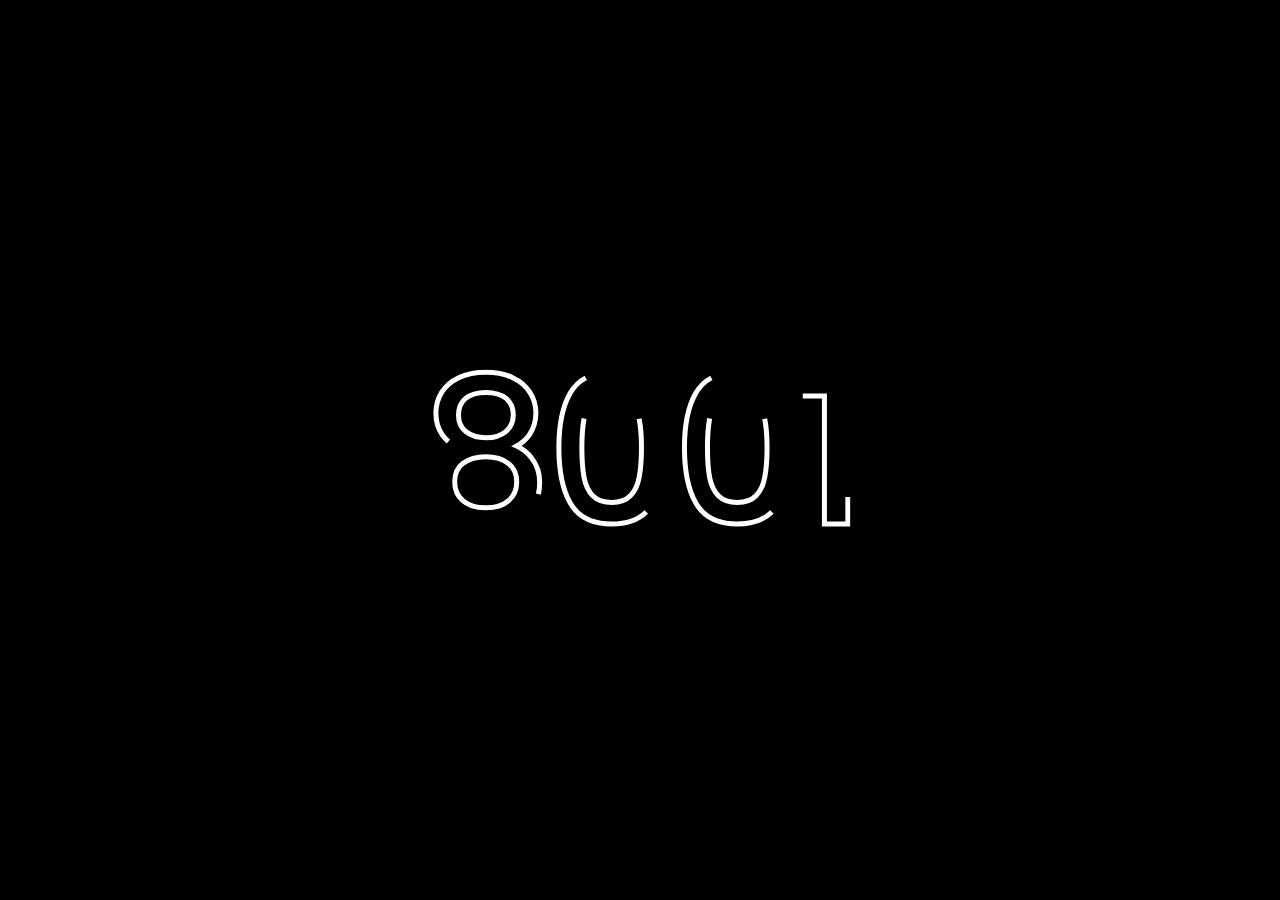
<file: index.html>
<!DOCTYPE html>
<html lang="en">
<head>
    <meta charset="UTF-8">
    <meta name="viewport" content="width=device-width, initial-scale=1.0">
    <link rel="stylesheet" type="text/css" href="style.css">
    <title>Document</title>
</head>

<script src="app.js"></script>

<body>
    
</body>
</html>

<svg id="logo" width="421" height="161" viewBox="0 0 421 161" fill="none" xmlns="http://www.w3.org/2000/svg">
    <path d="M99.7248 65.462L99.7328 65.451L99.7406 65.4399C104.194 59.1186 106.397 51.8067 106.397 43.6C106.397 35.9539 104.41 29.0179 100.41 22.8639C96.5194 16.537 90.7257 11.6449 83.1727 8.14315C75.6844 4.47558 66.6942 2.7 56.2969 2.7C45.8898 2.7 36.8359 4.4789 29.2213 8.14317C21.7846 11.6528 16.0588 16.5538 12.1728 22.8814C8.3112 29.036 6.39687 35.9654 6.39687 43.6C6.39687 52.0336 8.51255 59.3631 12.8625 65.4531C16.0982 69.983 20.3578 73.6641 25.5812 76.5208C19.4955 79.2395 14.4494 83.23 10.4969 88.5C5.33466 95.3829 2.79688 103.592 2.79688 113C2.79688 122.096 5.04268 130.183 9.6037 137.167L9.61018 137.177L9.61675 137.187C14.1579 143.999 20.4566 149.284 28.4267 153.059L28.4503 153.071L28.4742 153.081C36.5859 156.718 45.8789 158.5 56.2969 158.5C66.7148 158.5 76.0079 156.718 84.1195 153.081L84.1284 153.077L84.1372 153.073C92.372 149.305 98.8217 144.02 103.377 137.187L103.384 137.177L103.39 137.167C107.951 130.183 110.197 122.096 110.197 113C110.197 103.587 107.589 95.4323 102.279 88.6765C98.3084 83.3901 93.2365 79.3539 87.1166 76.559C92.1982 73.7495 96.4147 70.0535 99.7248 65.462ZM33.5622 93.8255L33.5762 93.8154L33.59 93.8051C39.3232 89.5358 46.8253 87.3 56.2969 87.3C65.8988 87.3 73.3741 89.6003 78.9561 93.9688L78.9695 93.9793L78.9831 93.9896C84.3909 98.1042 87.1969 104.107 87.1969 112.4C87.1969 120.27 84.4669 126.424 79.0595 131.111C73.6339 135.813 66.1423 138.3 56.2969 138.3C46.4607 138.3 38.8914 135.817 33.324 131.102C27.9234 126.417 25.1969 120.265 25.1969 112.4C25.1969 103.83 28.0735 97.7961 33.5622 93.8255ZM209.608 49.2437L209.613 49.267L209.617 49.2903C211.175 57.0771 211.969 66.7018 211.969 78.2C211.969 90.1031 211.174 99.9962 209.616 107.917L209.612 107.937L209.608 107.956C208.212 115.699 205.265 121.747 200.877 126.257L200.865 126.269L200.853 126.282C196.794 130.572 190.742 132.9 182.269 132.9C173.663 132.9 167.467 130.571 163.273 126.27C159.006 121.753 156.054 115.693 154.525 107.936C153.096 100.002 152.369 90.1015 152.369 78.2C152.369 66.701 153.096 57.0674 154.525 49.267C156.053 41.5093 159.006 35.4473 163.273 30.9305C167.467 26.6285 173.663 24.3 182.269 24.3C190.742 24.3 196.794 26.6277 200.853 30.918L200.865 30.9308L200.877 30.9434C205.265 35.4533 208.212 41.5005 209.608 49.2437ZM335.194 49.2437L335.199 49.267L335.203 49.2903C336.761 57.0771 337.555 66.7018 337.555 78.2C337.555 90.1031 336.76 99.9962 335.202 107.917L335.198 107.937L335.194 107.956C333.798 115.699 330.851 121.747 326.463 126.257L326.451 126.269L326.439 126.282C322.38 130.572 316.328 132.9 307.855 132.9C299.248 132.9 293.052 130.571 288.859 126.269C284.592 121.753 281.64 115.693 280.112 107.938C278.683 100.004 277.955 90.1024 277.955 78.2C277.955 66.7005 278.682 57.0665 280.111 49.2658C281.639 41.509 284.592 35.4475 288.859 30.931C293.052 26.6287 299.248 24.3 307.855 24.3C316.328 24.3 322.38 26.6277 326.439 30.918L326.451 30.9308L326.463 30.9434C330.851 35.4533 333.798 41.5005 335.194 49.2437ZM375.741 24V26.5H378.241H394.941V152V154.5H397.441H415.841H418.341V152V7.39999V4.89999H415.841H378.241H375.741V7.39999V24ZM76.7059 28.9284C81.3595 32.7676 83.7969 38.2666 83.7969 45.8C83.7969 52.5451 81.311 57.9002 76.2974 62.0786C71.3856 66.1502 64.7995 68.3 56.2969 68.3C47.945 68.3 41.3428 66.1587 36.2815 62.0663C31.428 58.0364 28.9969 52.7613 28.9969 46C28.9969 38.3181 31.4441 32.7595 36.0878 28.9284C40.8441 25.0045 47.4844 22.9 56.2969 22.9C65.2529 22.9 71.9555 25.0094 76.7059 28.9284ZM140.908 23.3426C133.129 36.6792 129.369 55.0472 129.369 78.2C129.369 101.747 133.127 120.38 140.904 133.85C148.933 147.758 162.969 154.5 182.269 154.5C201.444 154.5 215.408 147.752 223.434 133.85C231.21 120.38 234.969 101.747 234.969 78.2C234.969 55.0472 231.208 36.6792 223.43 23.3426C215.403 9.44528 201.44 2.7 182.269 2.7C162.972 2.7 148.938 9.43925 140.908 23.3426ZM266.492 23.3453C258.715 36.6817 254.955 55.0487 254.955 78.2C254.955 101.747 258.713 120.38 266.49 133.85C274.519 147.758 288.555 154.5 307.855 154.5C327.03 154.5 340.994 147.752 349.02 133.85C356.796 120.38 360.555 101.747 360.555 78.2C360.555 55.0487 356.795 36.6817 349.017 23.3453C340.99 9.44615 327.028 2.7 307.855 2.7C288.557 2.7 274.522 9.44012 266.492 23.3453Z" stroke="white" stroke-width="5"/>
    </svg>
</file>
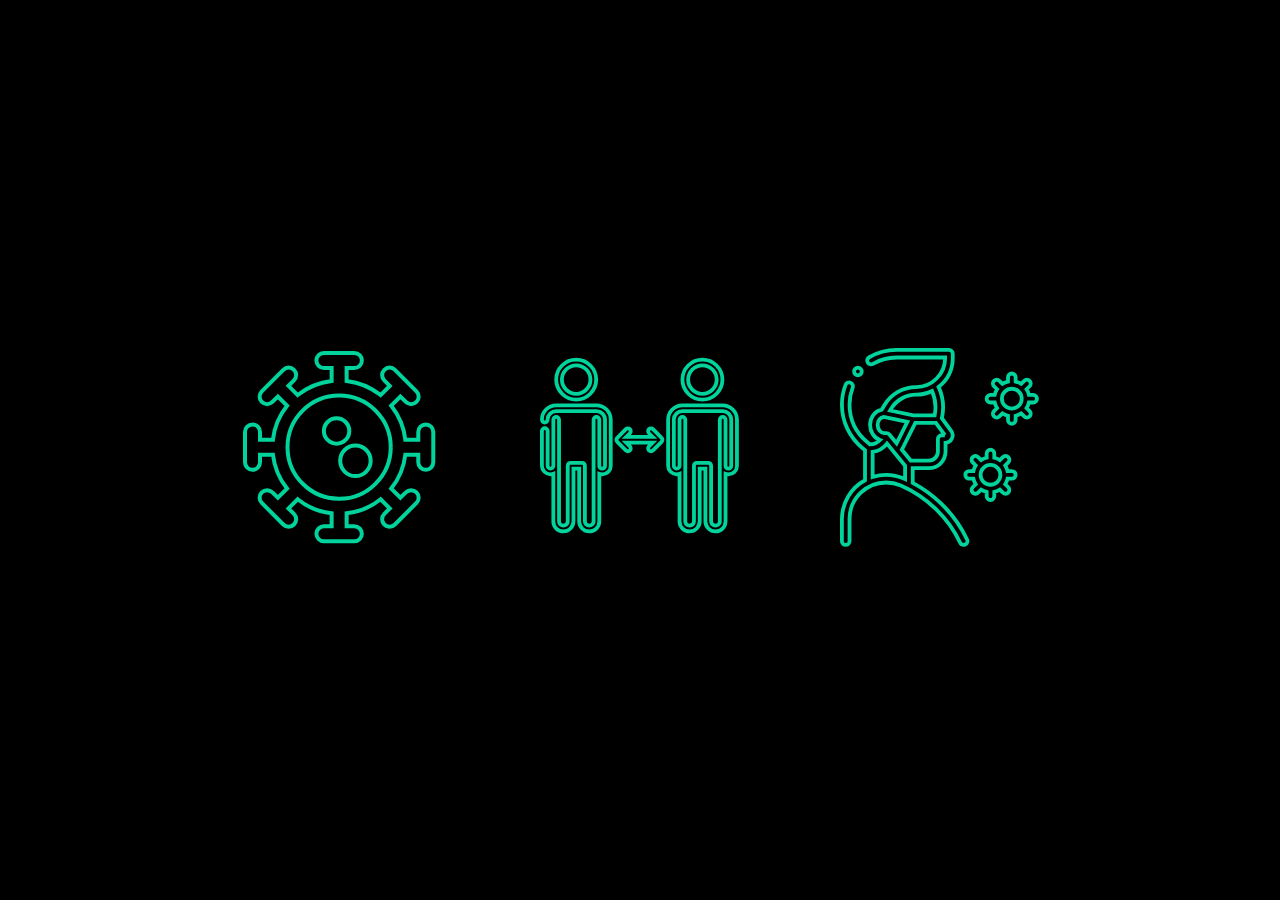
<file: icon.html>
<!DOCTYPE html>
<html lang="en">
<head>
    <meta charset="UTF-8">
    <meta name="viewport" content="width=device-width, initial-scale=1.0">
    <link rel="stylesheet" type="text/css" href="icon.css">
    <title>Icon Animation</title>
</head>
<body>
    <div class="container">

        <div class="icon virus">
            <svg version="1.1" id="Capa_1" xmlns="http://www.w3.org/2000/svg" xmlns:xlink="http://www.w3.org/1999/xlink" x="0px" y="0px"
            viewBox="-5 -5 200 200" style="enable-background:new 0 0 188.27 188.27;" xml:space="preserve">
       <g>
           <path d="M104.299,77.94c0-7.014-5.687-12.698-12.702-12.698c-7.013,0-12.7,5.685-12.7,12.698c0,7.017,5.688,12.702,12.7,12.702
               C98.612,90.642,104.299,84.957,104.299,77.94z"/>
           <circle cx="72.767" cy="107.786" r="10.161"/>
           <path d="M110.43,92.544c-8.421,0-15.241,6.821-15.241,15.24c0,8.42,6.82,15.242,15.241,15.242c8.415,0,15.239-6.822,15.239-15.242
               C125.669,99.366,118.845,92.544,110.43,92.544z"/>
           <path d="M180.77,71.407c-4.142,0-7.5,3.358-7.5,7.5v7.729h-12.944c-1.436-12.757-6.49-24.429-14.109-33.975l9.177-9.178
               l5.465,5.465c1.464,1.465,3.384,2.197,5.303,2.197c1.92,0,3.839-0.732,5.303-2.197c2.929-2.929,2.929-7.677,0-10.606
               l-21.536-21.537c-2.929-2.93-7.678-2.929-10.606,0c-2.929,2.929-2.929,7.677,0,10.607l5.464,5.464l-9.178,9.179
               c-9.546-7.617-21.217-12.67-33.973-14.106V15h7.729c4.142,0,7.5-3.358,7.5-7.5s-3.358-7.5-7.5-7.5H78.906
               c-4.142,0-7.5,3.358-7.5,7.5s3.358,7.5,7.5,7.5h7.729v12.947c-12.757,1.437-24.428,6.49-33.975,14.108l-9.179-9.181l5.465-5.465
               c2.929-2.929,2.929-7.678,0-10.607c-2.929-2.93-7.678-2.929-10.606,0L16.804,38.341c-2.929,2.929-2.929,7.678,0,10.606
               c1.464,1.465,3.384,2.197,5.303,2.197c1.919,0,3.839-0.732,5.303-2.197l5.465-5.465l9.179,9.18
               c-7.618,9.546-12.671,21.217-14.107,33.973H15.001v-7.726c0-4.142-3.357-7.5-7.5-7.5c-4.142,0-7.5,3.358-7.5,7.5L0,109.364
               c0,4.142,3.358,7.5,7.5,7.5c4.142,0,7.5-3.358,7.5-7.5v-7.729h12.947c1.437,12.756,6.49,24.427,14.107,33.973l-9.179,9.18
               l-5.465-5.465c-2.929-2.93-7.678-2.929-10.607,0c-2.929,2.929-2.929,7.677,0,10.606l21.536,21.537
               c1.464,1.465,3.384,2.197,5.303,2.197s3.839-0.732,5.303-2.197c2.929-2.929,2.929-7.677,0-10.606l-5.465-5.465l9.18-9.181
               c9.546,7.617,21.217,12.67,33.974,14.106v12.948h-7.729c-4.142,0-7.5,3.358-7.5,7.5c0,4.142,3.358,7.5,7.5,7.5h30.456
               c4.142,0,7.5-3.358,7.5-7.5c0-4.142-3.358-7.5-7.5-7.5h-7.726v-12.948c12.756-1.436,24.427-6.488,33.973-14.105l9.178,9.179
               l-5.464,5.464c-2.929,2.929-2.929,7.677,0,10.607c1.464,1.465,3.384,2.197,5.303,2.197c1.919,0,3.839-0.732,5.303-2.197
               l21.536-21.535c2.929-2.929,2.929-7.677,0-10.606c-2.929-2.93-7.678-2.929-10.606,0l-5.465,5.465l-9.178-9.179
               c7.619-9.546,12.672-21.217,14.109-33.974h12.943v7.727c0,4.142,3.357,7.5,7.5,7.5c4.142,0,7.5-3.358,7.5-7.5l0.001-30.455
               C188.27,74.765,184.912,71.407,180.77,71.407z M145.744,94.728c-0.158,13.903-5.833,26.502-14.943,35.703
               c-0.064,0.06-0.131,0.113-0.194,0.175c-0.062,0.062-0.115,0.129-0.175,0.193c-9.21,9.117-21.824,14.793-35.742,14.941
               c-0.184-0.013-0.367-0.028-0.554-0.028c-0.187,0-0.37,0.015-0.553,0.028c-28.119-0.299-50.917-23.183-51.062-51.336
               c0.003-0.091,0.014-0.18,0.014-0.271c0-0.091-0.01-0.18-0.014-0.27c0.147-28.256,23.11-51.21,51.371-51.343
               c0.082,0.003,0.162,0.012,0.244,0.012c0.082,0,0.163-0.01,0.245-0.012c14.04,0.066,26.771,5.763,36.049,14.947
               c0.061,0.065,0.114,0.133,0.177,0.196c0.063,0.063,0.132,0.117,0.196,0.178c9.109,9.201,14.783,21.799,14.94,35.702
               c-0.015,0.196-0.03,0.393-0.03,0.592S145.729,94.532,145.744,94.728z"/>
       </g>
       <g>
       </g>
       <g>
       </g>
       <g>
       </g>
       <g>
       </g>
       <g>
       </g>
       <g>
       </g>
       <g>
       </g>
       <g>
       </g>
       <g>
       </g>
       <g>
       </g>
       <g>
       </g>
       <g>
       </g>
       <g>
       </g>
       <g>
       </g>
       <g>
       </g>
       </svg>
        </div>
        <div class="icon distance">
            <svg id="Capa_1" enable-background="new 0 0 512 512" viewBox="-5 0 525 525" xmlns="http://www.w3.org/2000/svg"><g><path d="m291.638 213.197c-2.93-2.929-7.678-2.929-10.607 0s-2.929 7.678 0 10.606l9.697 9.697h-69.454l9.697-9.697c2.929-2.929 2.929-7.678 0-10.606-2.93-2.929-7.678-2.929-10.607 0l-22.5 22.5c-2.929 2.929-2.929 7.678 0 10.606l22.5 22.5c1.465 1.464 3.385 2.197 5.304 2.197s3.839-.732 5.304-2.197c2.929-2.929 2.929-7.678 0-10.606l-9.697-9.697h69.454l-9.697 9.697c-2.929 2.929-2.929 7.678 0 10.606 1.465 1.464 3.385 2.197 5.304 2.197s3.839-.732 5.304-2.197l22.5-22.5c2.929-2.929 2.929-7.678 0-10.606z"/><path d="m143.167 150.5h-105.667c-20.678 0-37.5 16.822-37.5 37.5 0 4.142 3.357 7.5 7.5 7.5s7.5-3.358 7.5-7.5c0-12.407 10.094-22.5 22.5-22.5h105.667c12.406 0 22.5 10.093 22.5 22.5l-.001 121.5c0 3.991-3.225 7-7.5 7s-7.5-3.009-7.5-7v-121c0-4.142-3.357-7.5-7.5-7.5s-7.5 3.358-7.5 7.5v267.083c0 5.917-5.228 10.917-11.416 10.917-6.295 0-11.417-5.122-11.417-11.417v-146.083c0-4.142-3.357-7.5-7.5-7.5h-30c-4.143 0-7.5 3.358-7.5 7.5v146.083c0 6.295-5.121 11.417-11.416 11.417-6.188 0-11.417-4.999-11.417-10.917v-267.083c0-4.142-3.357-7.5-7.5-7.5s-7.5 3.358-7.5 7.5v120.5c0 4.136-3.364 7.5-7.5 7.5s-7.5-3.364-7.5-7.5v-91c0-4.142-3.357-7.5-7.5-7.5s-7.5 3.358-7.5 7.5v91c0 12.407 10.094 22.5 22.5 22.5 2.629 0 5.153-.458 7.5-1.29v125.374c0 14.291 11.851 25.917 26.417 25.917 14.565 0 26.416-11.851 26.416-26.417v-138.584h15v138.583c0 14.566 11.851 26.417 26.417 26.417 14.565 0 26.416-11.626 26.416-25.917v-125.296c2.337.784 4.857 1.213 7.5 1.213 12.617 0 22.5-9.664 22.5-22l.001-121.5c0-20.678-16.822-37.5-37.5-37.5z"/><path d="m90.005 135.5c28.948 0 52.5-23.551 52.5-52.5s-23.552-52.5-52.5-52.5-52.5 23.551-52.5 52.5 23.552 52.5 52.5 52.5zm0-90c20.678 0 37.5 16.822 37.5 37.5s-16.822 37.5-37.5 37.5-37.5-16.822-37.5-37.5 16.822-37.5 37.5-37.5z"/><path d="m474.5 150.5h-105.666c-20.678 0-37.5 16.822-37.5 37.5l-.001 121c0 12.407 10.094 22.5 22.5 22.5 2.629 0 5.153-.458 7.5-1.29v125.374c0 14.291 11.851 25.917 26.416 25.917 14.566 0 26.417-11.851 26.417-26.417v-138.584h15l.001 138.583c0 14.566 11.851 26.417 26.416 26.417 14.566 0 26.417-11.626 26.417-25.917v-125.296c2.337.784 4.858 1.213 7.5 1.213 12.617 0 22.5-9.664 22.5-22v-121.5c0-20.678-16.822-37.5-37.5-37.5zm22.5 159c0 3.991-3.225 7-7.5 7s-7.5-3.009-7.5-7c0-.011-.001-121-.001-121 0-4.142-3.357-7.5-7.5-7.5s-7.5 3.358-7.5 7.5l.001 267.083c0 5.917-5.229 10.917-11.417 10.917-6.295 0-11.416-5.122-11.416-11.417l-.001-146.083c0-4.142-3.357-7.5-7.5-7.5h-30c-1.989 0-3.896.79-5.304 2.197-1.406 1.406-2.196 3.314-2.196 5.303l.001 146.083c0 6.295-5.122 11.417-11.417 11.417-6.188 0-11.416-4.999-11.416-10.917l-.001-267.083c0-4.142-3.357-7.5-7.5-7.5s-7.5 3.358-7.5 7.5v120.491c0 4.144-3.365 7.509-7.5 7.509s-7.5-3.364-7.5-7.5l.001-121c0-12.407 10.094-22.5 22.5-22.5h105.666c12.406 0 22.5 10.093 22.5 22.5z"/><path d="m421.338 135.5c28.948 0 52.5-23.551 52.5-52.5s-23.552-52.5-52.5-52.5-52.5 23.551-52.5 52.5 23.552 52.5 52.5 52.5zm0-90c20.678 0 37.5 16.822 37.5 37.5s-16.822 37.5-37.5 37.5-37.5-16.822-37.5-37.5 16.822-37.5 37.5-37.5z"/></g></svg>
        </div>
        <div class="icon mask">
            <svg id="Capa_1" enable-background="new 0 0 512.002 512.002" viewBox="-5 -5 525 525" xmlns="http://www.w3.org/2000/svg"><g id="XMLID_864_"><g id="XMLID_188_"><g id="XMLID_660_"><path id="XMLID_700_" d="m260.01 402.789c-22.304-21.445-47.167-39.476-74.135-53.84v-38.526h42.642c23.986 0 43.5-19.514 43.5-43.5v-22.949c7.028-.362 13.282-4.407 16.49-10.74 3.364-6.641 2.718-14.493-1.686-20.494l-24.483-33.372.873-4.465c5.133-26.275 1.779-53.573-9.422-77.763 22.619-17.65 37.192-45.156 37.192-76.004v-11.136c0-5.523-4.477-10-10-10h-137.665c-25.23 0-50.042 6.65-71.753 19.232-4.778 2.77-6.407 8.888-3.638 13.666 2.77 4.778 8.888 6.406 13.667 3.639 18.668-10.818 40.012-16.537 61.724-16.537h127.664v1.136c0 42.107-34.257 76.364-76.364 76.364-33.805 0-65.54 18.049-82.821 47.102l-7.125 11.98c-17.424 3.219-30.757 20.181-30.757 40.559 0 18.553 11.054 34.268 26.183 39.363-6.621 7.121-15.927 11.454-25.93 11.711l-6.371-5.128c-30.363-24.439-47.778-60.811-47.778-99.788 0-15.31 2.769-30.243 8.229-44.388 1.989-5.152-.576-10.941-5.728-12.931-5.151-1.986-10.941.576-12.93 5.728-6.351 16.451-9.57 33.809-9.57 51.591 0 45.063 20.133 87.113 55.237 115.368l5.429 4.37v79.098c-36.123 19.725-60.683 58.071-60.683 102.047v57.818c0 5.522 4.477 10 10 10s10-4.478 10-10v-57.818c0-53.035 43.147-96.182 96.182-96.182 13.313 0 26.253 2.699 38.458 8.023 67.949 29.641 124.742 84.402 155.817 150.245 1.707 3.615 5.301 5.733 9.05 5.733 1.43 0 2.882-.308 4.261-.959 4.995-2.357 7.132-8.316 4.775-13.312-16.655-35.288-39.713-67.231-68.534-94.941zm10.267-178.789h-8.26c-5.523 0-10 4.477-10 10v32.923c0 12.958-10.542 23.5-23.5 23.5h-47.903l-23.15-28.297 35.273-70.376h53.88zm-141.293-69.173c13.694-23.024 38.843-37.327 65.632-37.327 15.066 0 29.333-3.478 42.046-9.669 8.613 19.807 11.084 41.921 6.92 63.236l-.133.683h-55.861l-61.137-12.663zm-35.071 42.315c0-11.307 7.105-20.539 15.988-21.059l61.892 12.82-28.201 56.266-19.022-23.251c-1.899-2.321-4.74-3.668-7.74-3.668h-6.146c-9.248 0-16.771-9.469-16.771-21.108zm22.27 130.858c-12.376 0-24.304 1.953-35.499 5.554v-65.806c15.003-1.996 28.562-9.935 37.651-21.866l47.541 58.11v35.155c-1.08-.485-2.153-.982-3.238-1.456-14.744-6.43-30.373-9.691-46.455-9.691z"/><path id="XMLID_975_" d="m42.001 66.68c2.63 0 5.21-1.07 7.07-2.93s2.93-4.44 2.93-7.07-1.07-5.21-2.93-7.07c-1.86-1.859-4.44-2.93-7.07-2.93s-5.21 1.07-7.07 2.93-2.93 4.44-2.93 7.07 1.07 5.21 2.93 7.07c1.86 1.859 4.44 2.93 7.07 2.93z"/><path id="XMLID_978_" d="m502.001 118h-11.108c-1.177-5.285-3.264-10.228-6.091-14.66l7.867-7.867c3.905-3.905 3.906-10.236.001-14.143-3.904-3.903-10.236-3.904-14.142 0l-7.868 7.867c-4.432-2.826-9.374-4.914-14.659-6.09v-11.107c0-5.522-4.477-10-10-10s-10 4.478-10 10v11.108c-5.285 1.177-10.228 3.264-14.659 6.091l-7.868-7.867c-3.905-3.904-10.237-3.904-14.142 0-3.905 3.905-3.905 10.237 0 14.143l7.867 7.868c-2.826 4.431-4.914 9.374-6.09 14.659h-11.108c-5.523 0-10 4.478-10 10 0 5.523 4.477 10 10 10h11.108c1.177 5.285 3.264 10.227 6.09 14.659l-7.867 7.867c-3.905 3.905-3.905 10.237 0 14.143 1.953 1.952 4.512 2.929 7.071 2.929s5.119-.977 7.071-2.929l7.868-7.867c4.431 2.826 9.374 4.914 14.659 6.091v11.105c0 5.523 4.477 10 10 10s10-4.477 10-10v-11.108c5.285-1.177 10.228-3.264 14.659-6.09l7.868 7.867c1.953 1.952 4.512 2.929 7.071 2.929s5.119-.977 7.071-2.929c3.905-3.906 3.905-10.237-.001-14.143l-7.867-7.867c2.826-4.432 4.914-9.374 6.091-14.66h11.108c5.523 0 10-4.477 10-10 0-5.521-4.477-9.999-10-9.999zm-56 36c-14.336 0-26-11.663-26-26s11.664-26 26-26 26 11.663 26 26-11.664 26-26 26z"/><path id="XMLID_981_" d="m446.001 318h-11.108c-1.177-5.285-3.264-10.228-6.091-14.66l7.867-7.867c3.905-3.905 3.906-10.236.001-14.143-3.904-3.903-10.236-3.904-14.142 0l-7.868 7.867c-4.432-2.826-9.374-4.914-14.659-6.091v-11.106c0-5.522-4.477-10-10-10s-10 4.478-10 10v11.108c-5.285 1.177-10.228 3.264-14.659 6.091l-7.868-7.867c-3.905-3.904-10.237-3.904-14.142 0-3.905 3.905-3.905 10.237 0 14.143l7.867 7.867c-2.826 4.431-4.914 9.374-6.09 14.659h-11.108c-5.523 0-10 4.478-10 10s4.477 10 10 10h11.108c1.177 5.285 3.264 10.228 6.09 14.659l-7.867 7.867c-3.905 3.905-3.905 10.237 0 14.143 1.953 1.952 4.512 2.929 7.071 2.929s5.119-.977 7.071-2.929l7.868-7.867c4.431 2.826 9.374 4.914 14.659 6.091v11.106c0 5.522 4.477 10 10 10s10-4.478 10-10v-11.108c5.285-1.177 10.228-3.264 14.659-6.091l7.868 7.867c1.953 1.952 4.512 2.929 7.071 2.929s5.119-.977 7.071-2.929c3.905-3.906 3.905-10.237-.001-14.143l-7.867-7.867c2.826-4.432 4.914-9.374 6.091-14.66h11.108c5.523 0 10-4.478 10-10s-4.477-9.998-10-9.998zm-56 36c-14.336 0-26-11.663-26-26s11.664-26 26-26 26 11.663 26 26-11.664 26-26 26z"/></g></g></g></svg>
        </div>
    
        
    </div>

</body>
</html>
</file>
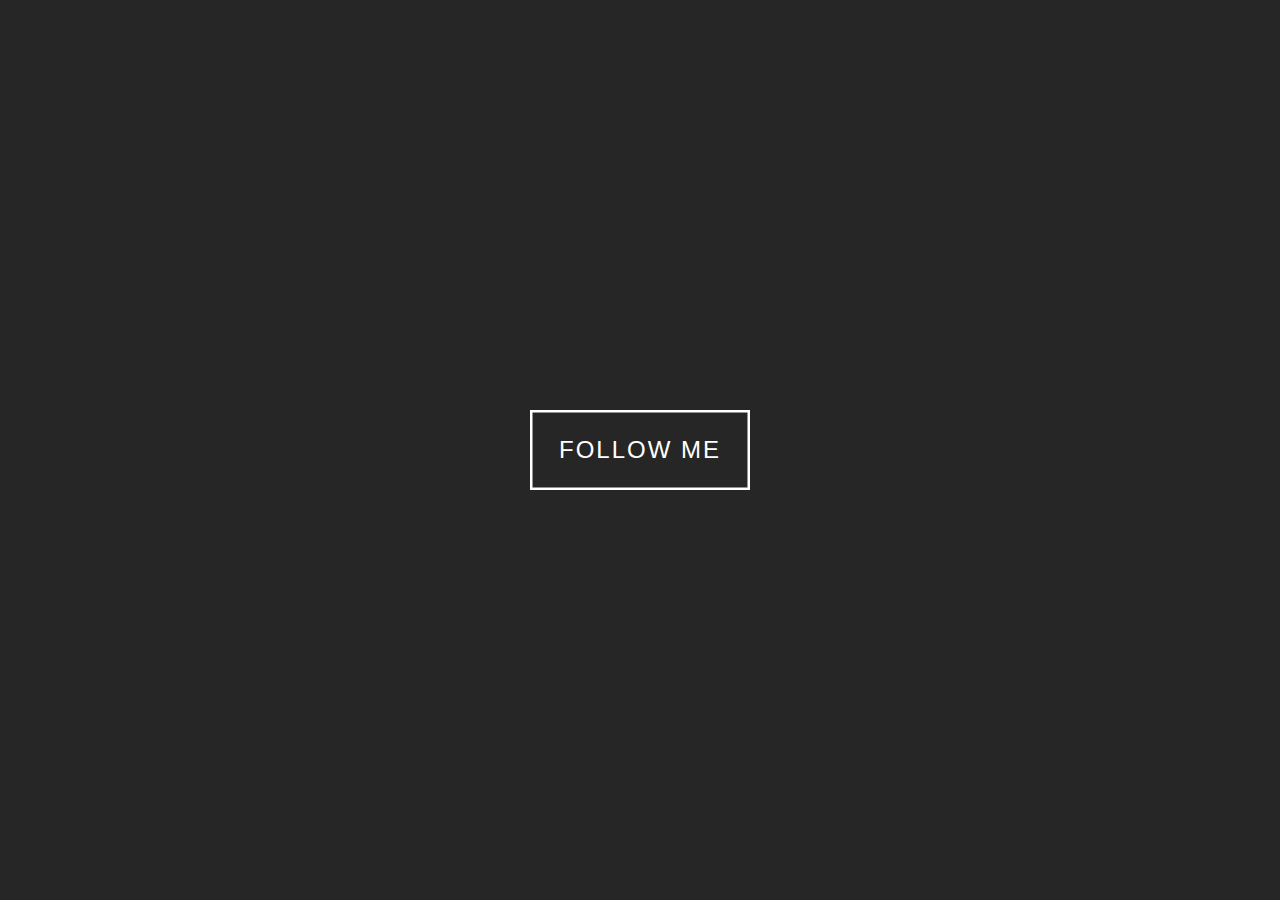
<file: line.html>
<!DOCTYPE html>
<html lang="en">
<head>
    <meta charset="UTF-8">
    <meta name="viewport" content="width=device-width, initial-scale=1.0">
    <link rel="stylesheet" type="text/css" href="line.css">
    <title>Line Animation - Button</title>
</head>
<body>
    <a href="#">
        <svg>
            <rect></rect>
        </svg>
        Follow me
    </a>
</body>
</html>
</file>
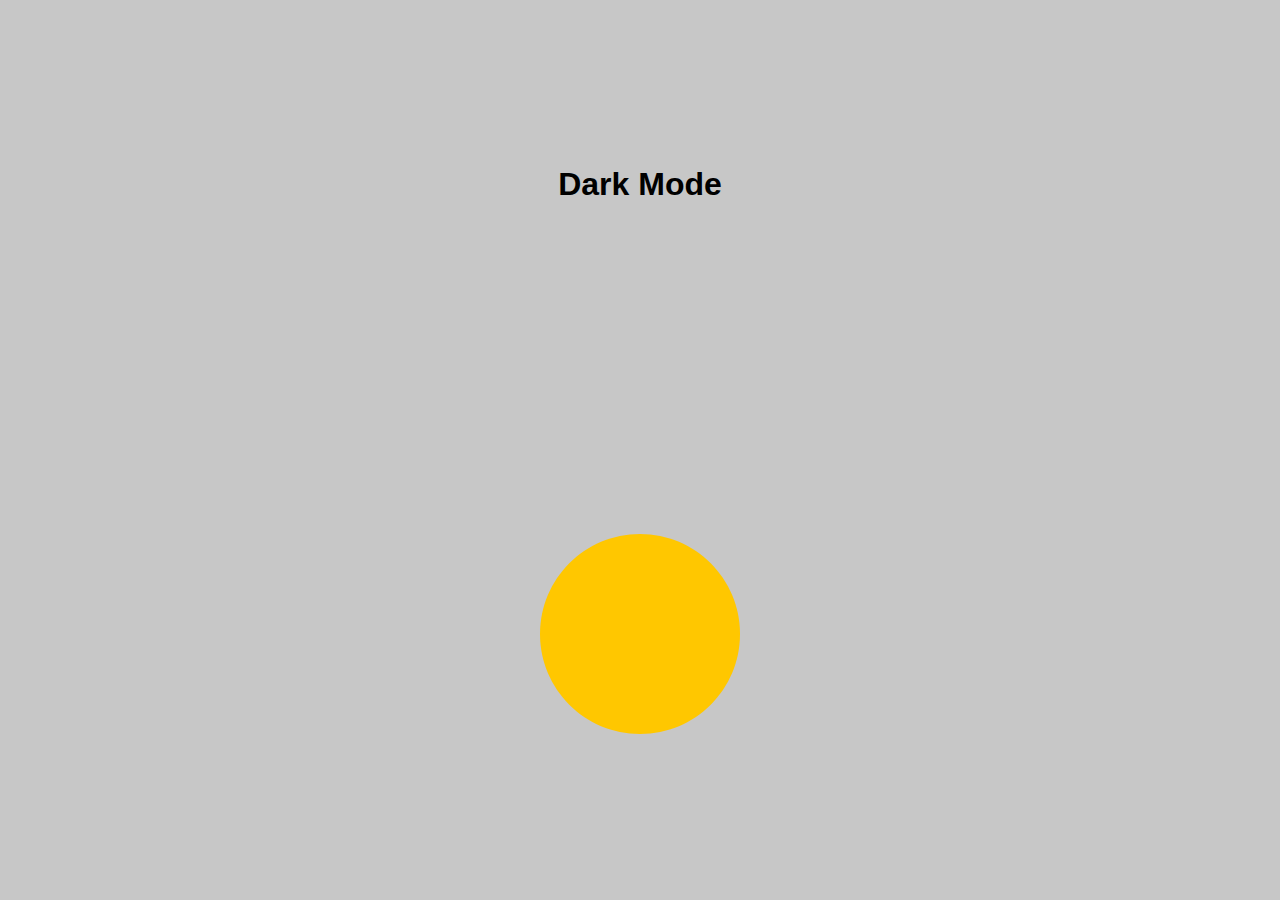
<file: morph.html>
<!DOCTYPE html>
<html lang="en">
<head>
    <meta charset="UTF-8">
    <meta name="viewport" content="width=device-width, initial-scale=1.0">
    <link rel="stylesheet" href="./morph.css" />
    <title>SVG morph</title>
</head>
<body>
    
    <section>
        <h1>Dark Mode</h1>
    <svg id="darkMode" width="200" height="200" viewBox="0 0 200 200" fill="none" xmlns="http://www.w3.org/2000/svg">
        <path class="sun" d="M200 100C200 155.228 155.228 200 100 200C44.7715 200 0 155.228 0 100C0 44.7715 44.7715 0 100 0C155.228 0 200 44.7715 200 100Z" fill="#FFC700"/>
        </svg>

        </section>
            
            

</body>

            <script src="./anime.min.js"></script>
            <script src="./app2.js"></script>
</html>
</file>
<file: style.css>
* {
    padding: 0;
    margin: 0;
    box-sizing: border-box;
}

body {
    width: 100%
    height: 100vh;
    background-color: black;
}

#logo {
    position: absolute;
    top: 50%;
    left: 50%;
    transform: translate(-50%, -50%);
}


#logo path:nth-child(1){
    stroke-dasharray: 200px;
}

#logo path:nth-child(2){
    
}

#logo path:nth-child(3){
    
}

#logo path:nth-child(4){
    
}

#logo path:nth-child(5){
    
}

#logo path:nth-child(6){
    
}

#logo path:nth-child(7){
    
}

#logo path:nth-child(8){
    
}
</file>
<file: icon.css>
* {
    margin: 0;
    padding: 0;
}

body {
    display: flex;
    justify-content: center;
    align-items: center;
    min-height: 100vh;
    background: #000000;
}

.container {
    position: relative;
    width: 800px;
    display: flex;
    justify-content: space-between;
    align-items: center;
}

.container .icon {
    width: 200px;
}

.container .icon path {
    fill: transparent;
    stroke: #00d39b;
}


.container .icon.mask path {
    stroke-width: 10;
}

.container .icon.virus path {
    stroke-width: 4;
    stroke-dasharray: 1500;
    stroke-dashoffset: 0;
}

.container .icon.virus:hover path {
    animation: animate-virus 2s linear forwards
}

@keyframes animate-virus {
    0%
    {
        stroke-dashoffset: 0;
    }
    40%
    {
        stroke-dashoffset: 1500;
    }
    80%
    {
        stroke-dashoffset: 3000;
        fill: transparent;
    }
    100%
    {
        stroke-dashoffset: 3000;
        fill: #00d39b;
    }
}


.container .icon.distance path {
    stroke-width: 10;
    stroke-dasharray: 3000;
    stroke-dashoffset: 0;
}

.container .icon.distance:hover path {
    animation: animate-virus 4s linear forwards
}


.container .icon.mask path {
    stroke-width: 10;
    stroke-dasharray: 3000;
    stroke-dashoffset: 0;
}

.container .icon.mask:hover path {
    animation: animate-virus 3s linear forwards
}
</file>
<file: line.css>
body {
    margin: 0;
    padding: 0;
    background: #262626;
}

a {
    position: absolute;
    top: 50%;
    left: 50%;
    transform: translate(-50%, -50%);
    width: 220px;
    height: 80px;
    text-align: center;
    line-height: 80px;
    font-family: sans-serif;
    text-transform: uppercase;
    font-size: 24px;
    letter-spacing: 2px;
    color: #ffffff;
    text-decoration: none;
}

a svg, 
a svg rect {
    position: absolute;
    top: 0;
    left: 0;
    width: 100%;
    height: 100%;
    fill: transparent;
}

a svg rect {
    stroke: #fff;
    stroke-width: 5;
    transition: 1s;
    stroke-dasharray: 600,600;
    stroke-dashoffset: 0;
}

a:hover svg rect {
    stroke-dasharray: 100,400;
    stroke-dashoffset: 140;
    stroke: #00d39b;
}
</file>
<file: morph.css>
* {
    margin: 0;
    padding: 0;
    box-sizing: border-box;
}


section {
    height: 100vh;
    background: rgb(199,199,199);
    display: flex;
    justify-content: space-around;
    align-items: center;
    flex-direction: column;
}

svg {
    cursor: pointer;
}

body {
    font-family: sans-serif;
}
</file>
